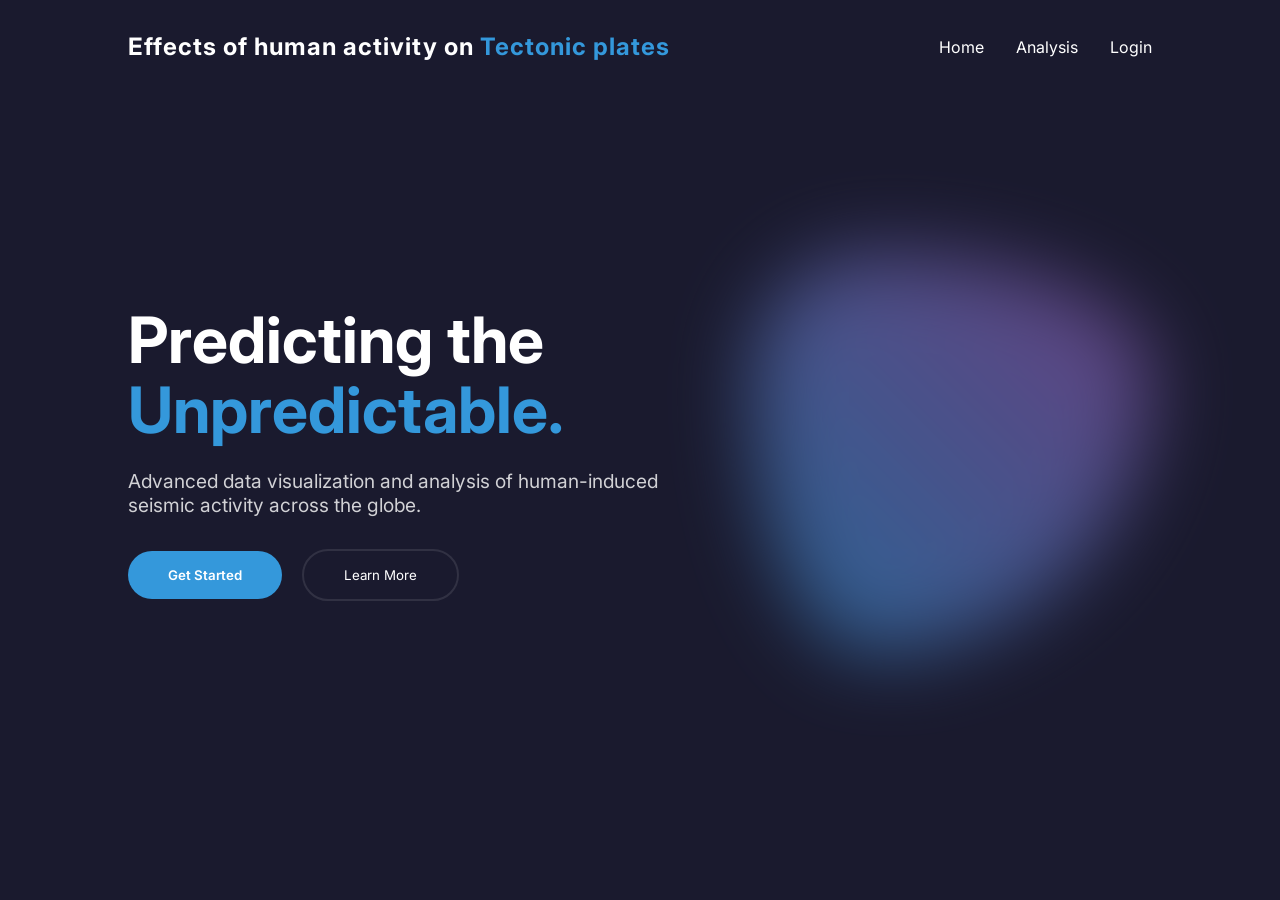
<file: FrontEnd/index.html>
<!doctype html>
<html lang="en">
  <head>
    <meta charset="UTF-8" />
    <meta name="viewport" content="width=device-width, initial-scale=1.0" />
    <title>EcoPulse | Earthquake Insights</title>
    <link rel="stylesheet" href="style.css" />
    <link
      href="https://fonts.googleapis.com/css2?family=Inter:wght@300;400;700&display=swap"
      rel="stylesheet"
    />
  </head>
  <body>
    <nav class="navbar">
      <div class="logo">
        Effects of human activity on <span>Tectonic plates</span>
      </div>
      <ul class="nav-links">
        <li><a href="index.html" class="active">Home</a></li>
        <li><a href="#">Analysis</a></li>
        <li><a href="LogIn.html" class="btn-secondary">Login</a></li>
      </ul>
    </nav>

    <main class="hero">
      <div class="hero-content">
        <h1>Predicting the <span class="highlight">Unpredictable.</span></h1>
        <p>
          Advanced data visualization and analysis of human-induced seismic
          activity across the globe.
        </p>
        <div class="hero-btns">
          <a href="SignUp.html"
            ><button class="btn-primary">Get Started</button></a
          >
          <button class="btn-outline">Learn More</button>
        </div>
      </div>
      <div class="hero-visual">
        <div class="blob"></div>
      </div>
    </main>

    <script src="script.js"></script>
  </body>
</html>
</file>
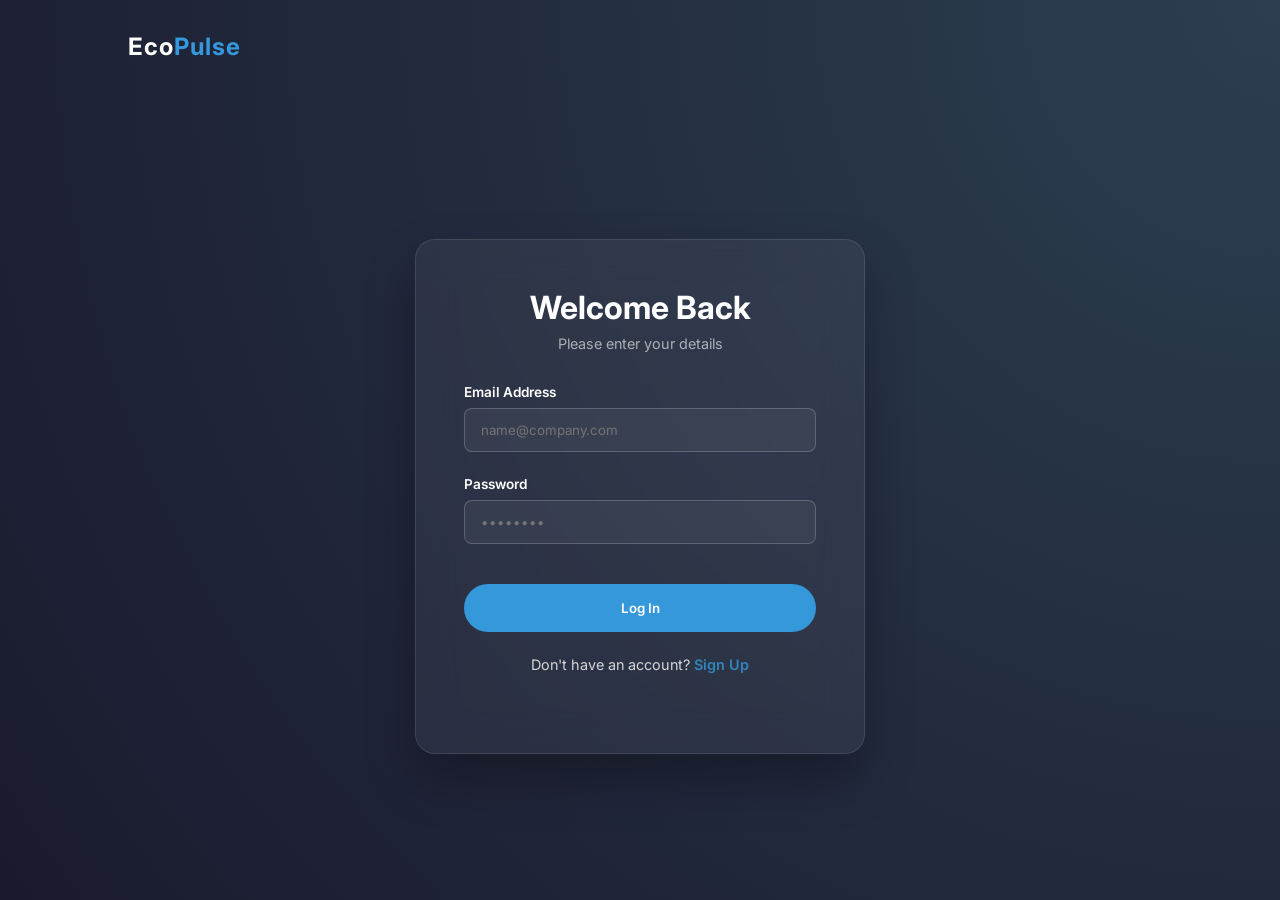
<file: FrontEnd/Home.html>
<!doctype html>
<html lang="en">
  <head>
    <meta charset="UTF-8" />
    <meta name="viewport" content="width=device-width, initial-scale=1.0" />
    <title>Earthquake Analysis - Home</title>
    <link rel="stylesheet" href="style.css" />
    <link
      href="https://fonts.googleapis.com/css2?family=Inter:wght@300;400;600;700&display=swap"
      rel="stylesheet"
    />
  </head>
  <body>
    <div id="nav-placeholder"></div>

    <div id="loading-container">
      <div class="loader"></div>
    </div>

    <div id="main-content" class="container hidden">
      <header class="dashboard-header">
        <h1>Seismic Activity & Human Impact</h1>
        <div class="header-line"></div>
      </header>

      <section class="intro-section">
        <p>
          Geological research indicates that while most earthquakes are natural,
          human activities—such as
          <strong
            >fracking, large-scale mining, and reservoir-induced
            seismicity</strong
          >—can significantly destabilize the Earth's crust. By injecting
          high-pressure fluids or removing massive amounts of rock, we
          inadvertently lubricate fault lines or alter stress distributions.
        </p>
      </section>

      <div class="toggle-container">
        <button id="toggleViewBtn" class="btn-accent">
          Switch to Pie Charts
        </button>
      </div>

      <!-- Country Selection Dropdown -->
      <div class="dropdown-container">
        <select id="countrySelect" class="form-select custom-select">
          <option value="">Select a Country for Detailed Analysis</option>
          <option value="Algeria">Algeria</option>
          <option value="Argentina">Argentina</option>
          <option value="Australia">Australia</option>
          <option value="Brazil">Brazil</option>
          <option value="Canada">Canada</option>
          <option value="China">China</option>
          <option value="Czech Republic">Czech Republic</option>
          <option value="Finland">Finland</option>
          <option value="France">France</option>
          <option value="Georgia">Georgia</option>
          <option value="Germany">Germany</option>
          <option value="India">India</option>
          <option value="Iran">Iran</option>
          <option value="Iraq">Iraq</option>
          <option value="Israel">Israel</option>
          <option value="Italy">Italy</option>
          <option value="Japan">Japan</option>
          <option value="Kazakhstan">Kazakhstan</option>
          <option value="Mexico">Mexico</option>
          <option value="Netherlands">Netherlands</option>
          <option value="New Zealand">New Zealand</option>
          <option value="Norway">Norway</option>
          <option value="Philippines">Philippines</option>
          <option value="Poland">Poland</option>
          <option value="Romania">Romania</option>
          <option value="Russia">Russia</option>
          <option value="South Africa">South Africa</option>
          <option value="South Korea">South Korea</option>
          <option value="Spain">Spain</option>
          <option value="Sweden">Sweden</option>
          <option value="Switzerland">Switzerland</option>
          <option value="Turkey">Turkey</option>
          <option value="UK">UK</option>
          <option value="USA">USA</option>
          <option value="Uzbekistan">Uzbekistan</option>
        </select>
      </div>

      <!-- Detailed Country Graphs Section (Hidden by default) -->
      <div id="country-detailed-section" class="hidden">
        <header class="dashboard-header mt-5">
          <h2 id="selectedCountryTitle">Detailed Analysis</h2>
          <div class="header-line"></div>
        </header>

        <main class="stacked-graph-container">
          <!-- Graph Card 1 -->
          <div class="graph-card">
            <div class="card-header">
              <h3>Seismic Cause Distribution</h3>
              <button class="view-btn" onclick="openImage('countryCauseGraph')">
                View Full Size
              </button>
            </div>
            <div class="image-wrapper" id="causeWrapper">
              <!-- Loader inside the wrapper -->
              <div class="card-loader-container" id="causeLoader">
                <div class="loader"></div>
                <p class="loader-text">Analyzing cause patterns...</p>
              </div>
              <img id="countryCauseGraph" src="" alt="Country Cause Analysis" />
            </div>
          </div>

          <!-- Graph Card 2 -->
          <div class="graph-card">
            <div class="card-header">
              <h3>Detailed Cause Distribution (Subclass)</h3>
              <button
                class="view-btn"
                onclick="openImage('countrySubCauseGraph')"
              >
                View Full Size
              </button>
            </div>
            <div class="image-wrapper" id="subCauseWrapper">
              <!-- Loader inside the wrapper -->
              <div class="card-loader-container" id="subCauseLoader">
                <div class="loader"></div>
                <p class="loader-text">Fetching subclass data...</p>
              </div>
              <img
                id="countrySubCauseGraph"
                src=""
                alt="Country Sub-Cause Analysis"
              />
            </div>
          </div>
        </main>
      </div>

        <div class="graph-card">
          <div class="card-header">
            <h3>Geographic Distribution (By Country)</h3>
            <button class="view-btn" onclick="openImage('countryGraph')">
              View Full Size
            </button>
          </div>
          <div class="image-wrapper">
            <img
              id="countryGraph"
              src="/Graphs/country_frequency_bar.png"
              alt="Country Analysis"
            />
          </div>
        </div>

        <div class="graph-card">
          <div class="card-header">
            <h3>Primary Seismic Triggers (By Cause)</h3>
            <button class="view-btn" onclick="openImage('causeGraph')">
              View Full Size
            </button>
          </div>
          <div class="image-wrapper">
            <img
              id="causeGraph"
              src="/Graphs/main_cause_frequency_bar.png"
              alt="Cause Analysis"
            />
          </div>
        </div>
      </main>

      <!-- Custom Upload Section -->
      <div class="upload-btn-placeholder mt-5">
        <button id="goToUploadBtn" class="btn-primary full-width-mobile">
          Upload custom data set
        </button>
      </div>
    </div>

    <div id="footer-placeholder"></div>

    <script src="script.js"></script>
  </body>
</html>
</file>
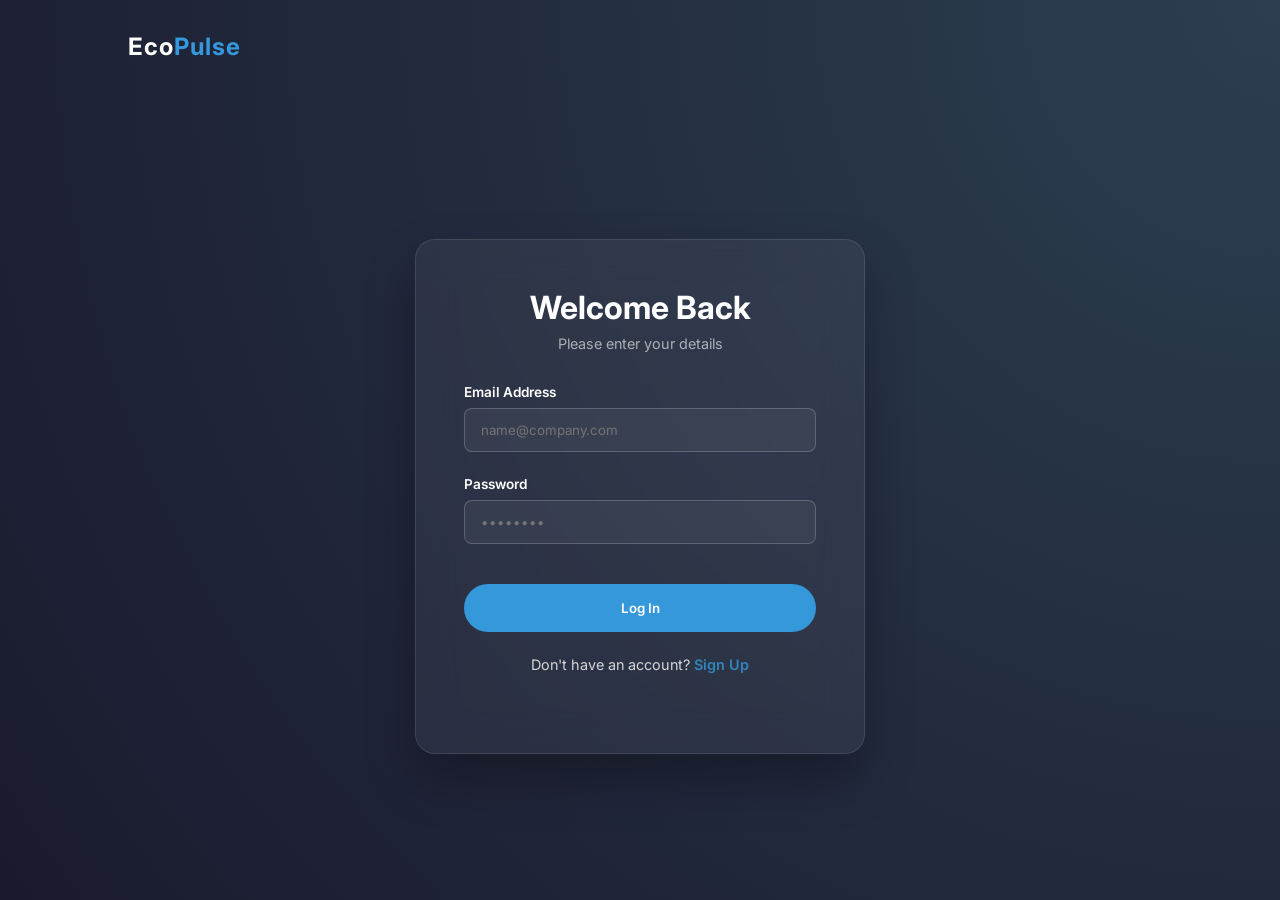
<file: FrontEnd/LogIn.html>
<!doctype html>
<html lang="en">
  <head>
    <meta charset="UTF-8" />
    <meta name="viewport" content="width=device-width, initial-scale=1.0" />
    <title>Sign In | EcoPulse</title>
    <link rel="stylesheet" href="style.css" />
    <link
      href="https://fonts.googleapis.com/css2?family=Inter:wght@300;400;700&display=swap"
      rel="stylesheet"
    />
  </head>
  <body class="auth-page">
    <nav class="navbar">
      <div
        class="logo"
        onclick="window.location.href = 'index.html'"
        style="cursor: pointer"
      >
        Eco<span>Pulse</span>
      </div>
    </nav>

    <div class="auth-container">
      <div class="auth-card">
        <h2>Welcome Back</h2>
        <p>Please enter your details</p>
        <form id="loginForm">
          <div class="input-group">
            <label>Email Address</label>
            <input
              type="email"
              id="email"
              placeholder="name@company.com"
              required
            />
          </div>
          <div class="input-group">
            <label>Password</label>
            <input
              type="password"
              id="password"
              placeholder="••••••••"
              required
            />
          </div>
          <button type="submit" class="btn-primary full-width">Log In</button>
        </form>
        <p class="auth-footer">
          Don't have an account? <a href="signUp.html">Sign Up</a>
        </p>
      </div>
    </div>

    <script src="script.js"></script>
  </body>
</html>
</file>
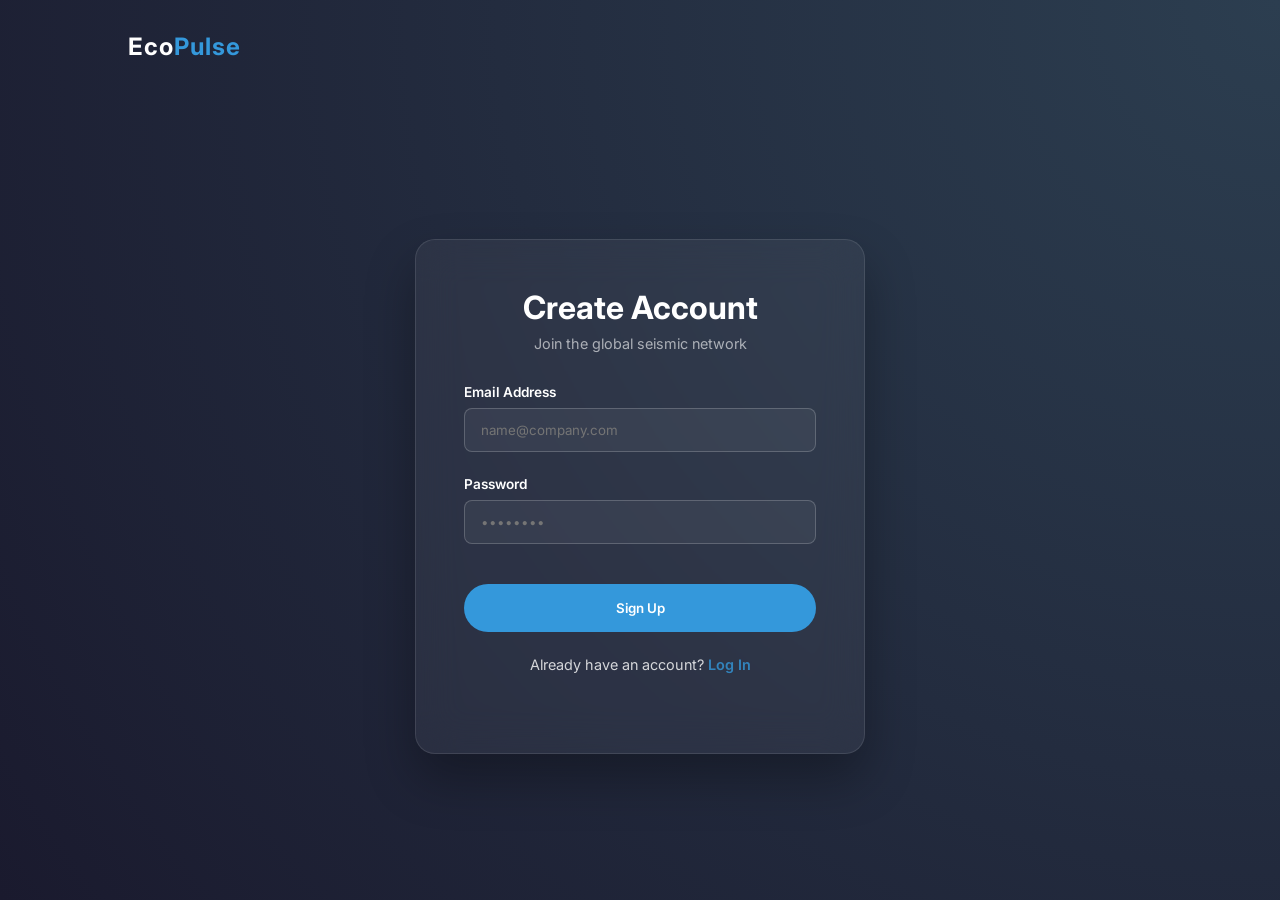
<file: FrontEnd/SignUp.html>
<!doctype html>
<html lang="en">
  <head>
    <meta charset="UTF-8" />
    <meta name="viewport" content="width=device-width, initial-scale=1.0" />
    <title>Sign Up | EcoPulse</title>
    <link rel="stylesheet" href="style.css" />
    <link
      href="https://fonts.googleapis.com/css2?family=Inter:wght@300;400;700&display=swap"
      rel="stylesheet"
    />
  </head>
  <body class="auth-page">
    <nav class="navbar">
      <div
        class="logo"
        onclick="window.location.href = 'index.html'"
        style="cursor: pointer"
        v
      >
        Eco<span>Pulse</span>
      </div>
    </nav>

    <div class="auth-container">
      <div class="auth-card">
        <h2>Create Account</h2>
        <p>Join the global seismic network</p>
        <form id="signupForm">
          <div class="input-group">
            <label>Email Address</label>
            <input
              type="email"
              id="email"
              placeholder="name@company.com"
              required
            />
          </div>
          <div class="input-group">
            <label>Password</label>
            <input
              type="password"
              id="password"
              placeholder="••••••••"
              required
            />
          </div>
          <button type="submit" class="btn-primary full-width">Sign Up</button>
        </form>
        <p class="auth-footer">
          Already have an account? <a href="LogIn.html">Log In</a>
        </p>
      </div>
    </div>

    <script src="script.js"></script>
  </body>
</html>
</file>
<file: FrontEnd/style.css>
:root {
  --primary: #3498db;
  --dark: #1a1a2e;
  --light: #ffffff;
  --accent: #e67e22;
  --glass: rgba(255, 255, 255, 0.1);
}

* {
  margin: 0;
  padding: 0;
  box-sizing: border-box;
  font-family: "Inter", sans-serif;
}

body {
  background: var(--dark);
  color: var(--light);
  overflow-x: hidden;
}

/* Navbar */
.navbar {
  display: flex;
  justify-content: space-between;
  align-items: center;
  padding: 2rem 10%;
  background: transparent;
}

.logo {
  font-size: 1.5rem;
  font-weight: 700;
  letter-spacing: 1px;
}

.logo span {
  color: var(--primary);
}

.nav-links {
  display: flex;
  list-style: none;
  gap: 2rem;
  align-items: center;
}

.nav-links a {
  text-decoration: none;
  color: var(--light);
  transition: 0.3s;
}

.nav-links a:hover {
  color: var(--primary);
}

/* Hero Section */
.hero {
  height: 80vh;
  display: flex;
  align-items: center;
  padding: 0 10%;
  justify-content: space-between;
}

.hero-content {
  max-width: 600px;
}

h1 {
  font-size: 4rem;
  line-height: 1.1;
  margin-bottom: 1.5rem;
}

.highlight {
  color: var(--primary);
}

p {
  font-size: 1.2rem;
  opacity: 0.8;
  margin-bottom: 2rem;
}

/* Buttons */
.btn-primary {
  padding: 1rem 2.5rem;
  background: var(--primary);
  border: none;
  color: white;
  border-radius: 50px;
  cursor: pointer;
  font-weight: 600;
  transition: 0.3s;
}

.btn-primary:hover {
  transform: translateY(-3px);
  box-shadow: 0 10px 20px rgba(52, 152, 219, 0.3);
}

.btn-outline {
  padding: 1rem 2.5rem;
  background: transparent;
  border: 2px solid var(--glass);
  color: white;
  border-radius: 50px;
  margin-left: 1rem;
  cursor: pointer;
}

/* Animated Background Blob */
.hero-visual {
  position: relative;
  width: 400px;
  height: 400px;
}

.blob {
  width: 100%;
  height: 100%;
  background: linear-gradient(45deg, var(--primary), #9b59b6);
  border-radius: 30% 70% 70% 30% / 30% 30% 70% 70%;
  animation: morph 8s ease-in-out infinite;
  filter: blur(40px);
  opacity: 0.6;
}

@keyframes morph {
  0% {
    border-radius: 30% 70% 70% 30% / 30% 30% 70% 70%;
  }
  50% {
    border-radius: 50% 50% 20% 80% / 25% 80% 20% 75%;
  }
  100% {
    border-radius: 30% 70% 70% 30% / 30% 30% 70% 70%;
  }
}

/* Auth Page Layout */
.auth-page {
  background: radial-gradient(circle at top right, #2c3e50, var(--dark));
  height: 100vh;
  display: flex;
  flex-direction: column;
}

.auth-container {
  flex: 1;
  display: flex;
  justify-content: center;
  align-items: center;
  padding: 20px;
}

.auth-card {
  background: rgba(255, 255, 255, 0.05);
  backdrop-filter: blur(20px);
  border: 1px solid rgba(255, 255, 255, 0.1);
  padding: 3rem;
  border-radius: 20px;
  width: 100%;
  max-width: 450px;
  text-align: center;
  box-shadow: 0 25px 50px rgba(0, 0, 0, 0.3);
}

.auth-card h2 {
  margin-bottom: 0.5rem;
  font-size: 2rem;
}
.auth-card p {
  margin-bottom: 2rem;
  font-size: 0.9rem;
  opacity: 0.6;
}

.input-group {
  text-align: left;
  margin-bottom: 1.5rem;
}

.input-group label {
  display: block;
  margin-bottom: 0.5rem;
  font-size: 0.85rem;
  font-weight: 600;
}

.input-group input {
  width: 100%;
  padding: 0.8rem 1rem;
  background: rgba(255, 255, 255, 0.05);
  border: 1px solid rgba(255, 255, 255, 0.2);
  border-radius: 8px;
  color: white;
  outline: none;
  transition: 0.3s;
}

.input-group input:focus {
  border-color: var(--primary);
  background: rgba(255, 255, 255, 0.1);
}

.full-width {
  width: 100%;
  margin-top: 1rem;
}

.auth-footer {
  margin-top: 1.5rem !important;
  opacity: 0.8 !important;
}
.auth-footer a {
  color: var(--primary);
  text-decoration: none;
  font-weight: 600;
}

/* Dashboard Specific Styles */
.container {
  padding: 2rem 10%;
  max-width: 1400px;
  margin: 0 auto;
}

.hidden {
  display: none !important; /* This ensures the 'hidden' class actually hides content */
}

header h1 {
  font-size: 2.5rem;
  margin-bottom: 2rem;
  text-align: center;
  color: var(--primary);
}

.intro-section {
  background: var(--glass);
  padding: 2rem;
  border-radius: 15px;
  margin-bottom: 3rem;
  border: 1px solid rgba(255, 255, 255, 0.1);
  backdrop-filter: blur(10px);
}

.intro-section p {
  font-size: 1.1rem;
  line-height: 1.6;
  margin-bottom: 0; /* Override global p margin */
}

.toggle-container {
  display: flex;
  justify-content: center;
  margin-bottom: 2rem;
}

#toggleViewBtn {
  padding: 0.8rem 2rem;
  background: var(--accent);
  color: white;
  border: none;
  border-radius: 50px;
  cursor: pointer;
  font-weight: 600;
  transition: 0.3s;
}

#toggleViewBtn:hover {
  transform: scale(1.05);
  filter: brightness(1.1);
}

/* Dropdown Container */
.dropdown-container {
  display: flex;
  justify-content: center;
  margin-bottom: 3rem;
  max-width: 400px;
  margin-left: auto;
  margin-right: auto;
}

.custom-select {
  background-color: var(--glass);
  color: var(--light);
  border: 1px solid rgba(255, 255, 255, 0.2);
  border-radius: 12px;
  padding: 12px 20px;
  font-size: 1rem;
  backdrop-filter: blur(10px);
  cursor: pointer;
  transition: all 0.3s ease;
  width: 100%;
}

.custom-select:focus {
  outline: none;
  border-color: var(--primary);
  box-shadow: 0 0 10px rgba(52, 152, 219, 0.3);
  background-color: rgba(26, 26, 46, 0.8);
}

.custom-select option {
  background-color: var(--dark);
  color: var(--light);
}

.mt-5 {
  margin-top: 3rem !important;
}

/* Graph Grid Layout */
.graph-grid {
  display: grid;
  grid-template-columns: repeat(auto-fit, minmax(450px, 1fr));
  gap: 2rem;
}

.card {
  background: rgba(255, 255, 255, 0.05);
  padding: 1.5rem;
  border-radius: 20px;
  border: 1px solid rgba(255, 255, 255, 0.1);
  text-align: center;
}

.card h3 {
  margin-bottom: 1.5rem;
  opacity: 0.9;
}

.card img {
  width: 100%;
  height: auto;
  border-radius: 10px;
  box-shadow: 0 10px 30px rgba(0, 0, 0, 0.5);
}

/* Navbar Welcome Text */
.welcome-text {
  color: var(--light);
  font-size: 0.9rem;
  opacity: 0.8;
}
#user-email {
  color: var(--primary);
  font-weight: 600;
}

/* Footer Styles */
.main-footer {
  background: rgba(0, 0, 0, 0.3);
  padding: 2rem 10%;
  margin-top: 4rem;
  border-top: 1px solid var(--glass);
  text-align: center;
}

.footer-content p {
  font-size: 0.85rem;
  margin-bottom: 0.5rem;
  opacity: 0.6;
}

.designer span {
  color: var(--primary);
  font-weight: 600;
}

.dashboard-header {
  text-align: center;
  margin-bottom: 4rem; /* Massive white space */
}

.header-line {
  width: 60px;
  height: 4px;
  background: var(--primary);
  margin: 1.5rem auto;
  border-radius: 2px;
}

.stacked-graph-container {
  display: flex;
  flex-direction: column;
  gap: 5rem; /* Large gap between sections */
  align-items: center;
  padding-bottom: 5rem;
}

.graph-card {
  background: rgba(255, 255, 255, 0.03);
  border: 1px solid rgba(255, 255, 255, 0.08);
  border-radius: 24px;
  padding: 2.5rem;
  width: 100%;
  max-width: 1100px; /* Large but contained */
  transition: transform 0.3s ease;
}

.card-header {
  display: flex;
  justify-content: space-between;
  align-items: center;
  margin-bottom: 2rem;
  border-bottom: 1px solid rgba(255, 255, 255, 0.1);
  padding-bottom: 1rem;
}

.image-wrapper {
  width: 100%;
  aspect-ratio: 16 / 9; /* Consistent aspect ratio */
  background: #fff; /* White background for the graph itself */
  padding: 1rem;
  border-radius: 12px;
  display: flex;
  justify-content: center;
  align-items: center; /* Center the loader */
  position: relative;
  overflow: hidden;
  min-height: 300px; /* Minimum height for placeholder */
}

.image-wrapper img {
  width: 100%;
  height: 100%;
  object-fit: contain;
}

.card-loader-container {
  position: absolute;
  top: 0;
  left: 0;
  width: 100%;
  height: 100%;
  background: #fff; /* Match image wrapper background */
  display: flex;
  flex-direction: column;
  justify-content: center;
  align-items: center;
  z-index: 10;
}

.image-wrapper.loading img {
  opacity: 0;
}

/* Detailed Loader Specifics */
.loader-text {
  color: #333;
  margin-top: 1rem;
  font-weight: 500;
  font-size: 0.9rem;
}

/* Premium Buttons */
.btn-accent {
  padding: 0.8rem 2.5rem;
  background: transparent;
  border: 1px solid var(--primary);
  color: var(--primary);
  border-radius: 50px;
  cursor: pointer;
  font-weight: 600;
  transition: 0.3s;
}

.btn-accent:hover {
  background: var(--primary);
  color: white;
}

.view-btn {
  background: rgba(255, 255, 255, 0.1);
  color: white;
  border: none;
  padding: 0.5rem 1.2rem;
  border-radius: 6px;
  cursor: pointer;
  font-size: 0.8rem;
  transition: 0.2s;
}

.view-btn:hover {
  background: var(--primary);
}

/* Custom Upload Section */
.upload-btn-placeholder {
  display: flex;
  justify-content: center;
  margin-bottom: 5rem;
}

.full-width-mobile {
  min-width: 300px;
}

/* Modal Styling */
.modal {
  position: fixed;
  top: 0;
  left: 0;
  width: 100%;
  height: 100%;
  background: rgba(0, 0, 0, 0.85); /* Slightly darker background */
  backdrop-filter: blur(10px);
  display: flex;
  justify-content: center;
  align-items: center;
  z-index: 1000;
  padding: 20px;
}

.modal-content {
  background: var(--dark);
  border: 1px solid rgba(255, 255, 255, 0.2);
  border-radius: 20px;
  max-width: 600px;
  width: 100%;
  padding: 2.5rem;
  box-shadow: 0 0 50px rgba(0, 0, 0, 0.5);
  position: relative;
  text-align: center;
}

.modal-header {
  display: flex;
  justify-content: center;
  align-items: center;
  margin-bottom: 1.5rem;
}

.modal-header h2 {
  font-size: 1.8rem;
  color: var(--primary);
  margin: 0;
}

.close-modal {
  position: absolute;
  top: 15px;
  right: 25px;
  font-size: 2.5rem;
  color: rgba(255, 255, 255, 0.5);
  cursor: pointer;
  transition: 0.3s;
}

.close-modal:hover {
  color: #ff4d4d;
}

.warning-text {
  color: #ff4d4d;
  background: rgba(255, 77, 77, 0.1);
  padding: 1rem;
  border-radius: 12px;
  margin-bottom: 2rem;
  font-size: 1rem !important;
  border: 1px solid rgba(255, 77, 77, 0.2);
}

.requirements-box {
  background: rgba(255, 255, 255, 0.05);
  padding: 1.5rem;
  border-radius: 15px;
  text-align: left;
  border-left: 5px solid var(--primary);
}

.requirements-box h3 {
  font-size: 1.2rem;
  margin-bottom: 1rem;
  color: var(--light);
}

.requirements-box ul {
  list-style: none;
  padding-left: 0;
  margin-bottom: 1rem;
}

.requirements-box li {
  margin-bottom: 0.5rem;
  padding-left: 20px;
  position: relative;
}

.requirements-box li::before {
  content: "✓";
  position: absolute;
  left: 0;
  color: var(--primary);
}

.format-note {
  margin-top: 1rem;
  font-size: 0.9rem !important;
  opacity: 0.8 !important;
}

.upload-form {
  margin-top: 2rem;
}

.loader {
  border: 8px solid rgba(255, 255, 255, 0.2);
  border-top: 8px solid var(--primary);
  border-radius: 50%;
  width: 60px;
  height: 60px;
  animation: spin 1s linear infinite;
}

@keyframes spin {
  0% {
    transform: rotate(0deg);
  }
  100% {
    transform: rotate(360deg);
  }
}
</file>
